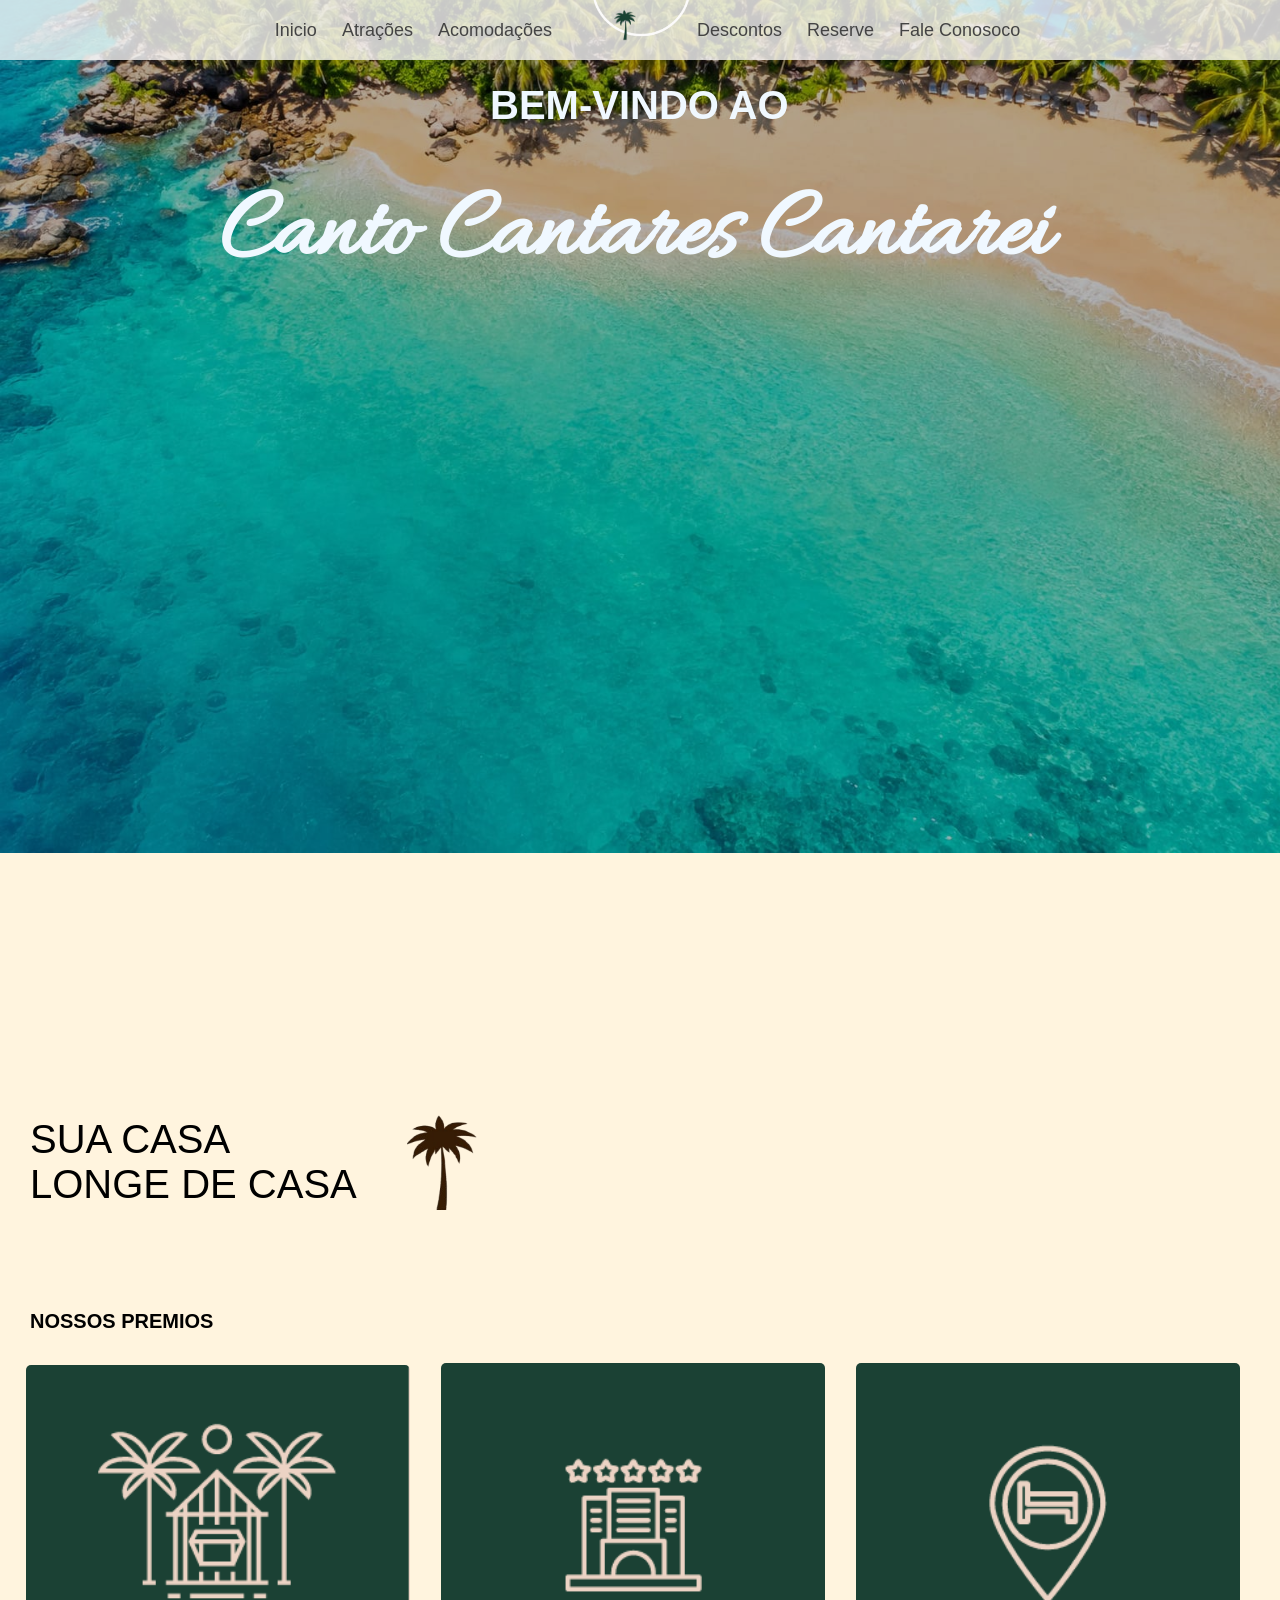
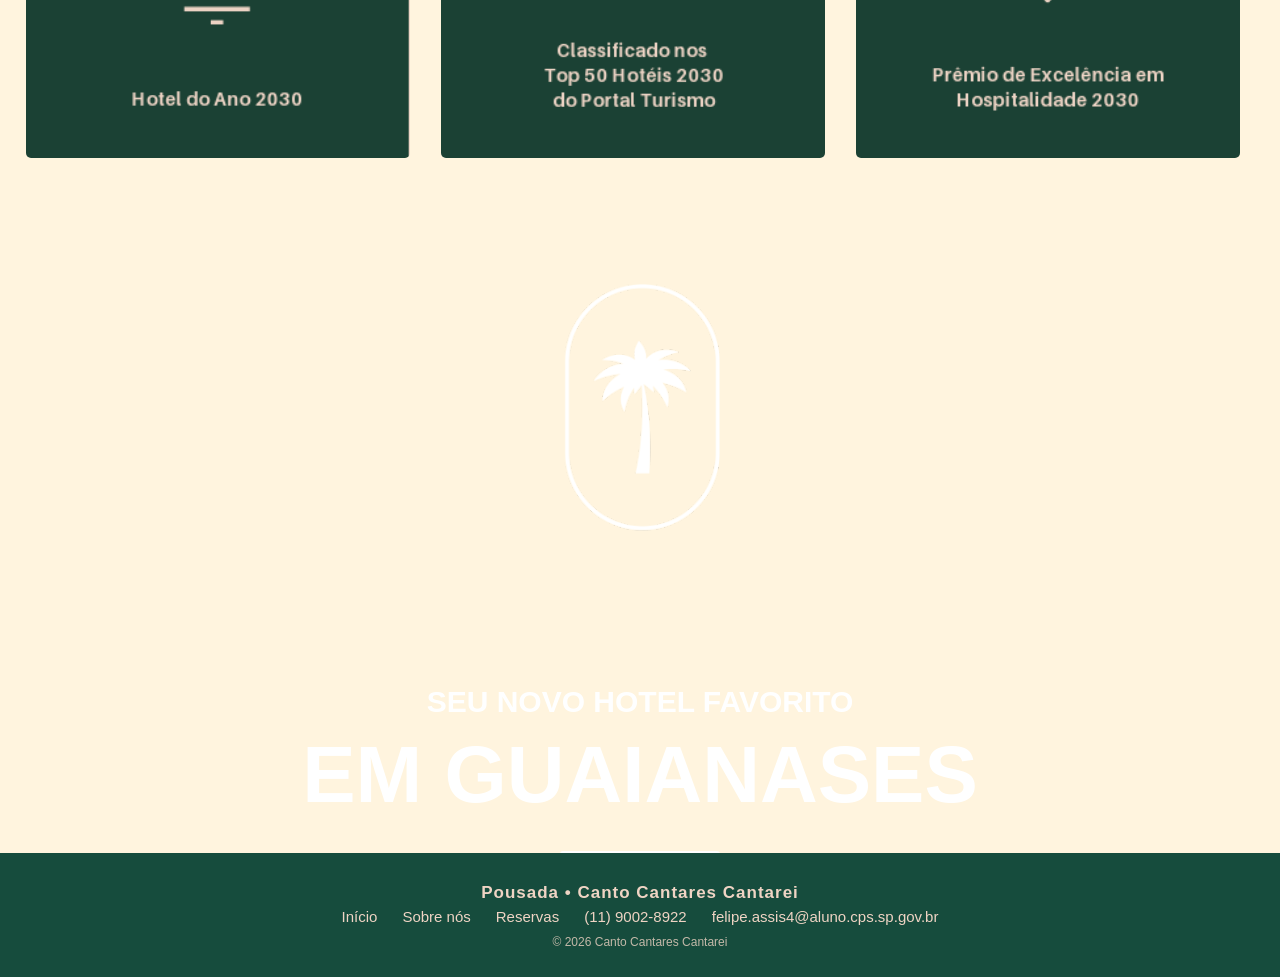
<file: pousada/index.html>
<!DOCTYPE html>
<html lang="pt-br">

<head>
    <meta charset="UTF-8">
    <meta name="viewport" content="width=device-width, initial-scale=1.0">
    <title>Pousada Canto Cantares Cantarei</title>
    <link rel="stylesheet" href="css/style.css">
    <link rel="icon" href="images/logo sem contorno.png">
    
</head>


<header id="inicio">

    <a href="index.html">
        <li>Inicio</li>
    </a>
    <a href="atr.html">
        <li>Atrações</li>
    </a>
    <a href="suite.html">
        <li>Acomodações</li>
    </a>

    <img src="images/logoVerde.png" alt="">

    <a href="">
        <li>Descontos</li>
    </a>
    <a href="reserva.html">
        <li>Reserve</li>
    </a>
    <a href="fale.html">
        <li>Fale Conosoco</li>
    </a>

</header>
    <body id="index"></body>

    <div class="Fundo1">
        <div class="Fundo2">
            <img src="images/PraiaInicio.jpeg" alt="">
        </div>

        <div class="SobreImg">
            <img src="images/logo em branco.png" alt="">
            <h1 class="Bem">BEM-VINDO AO</h1>
            <h1 class="Nome">Canto Cantares Cantarei</h1>
        </div>
    </div>

    <div class="logo">
        <div class="titulo">
            SUA CASA<br>
            LONGE DE CASA
        </div>

        <img src="images/logo sem contorno.png" alt="">
    </div>

    <h2>NOSSOS PREMIOS</h2>

    <div class="Premio">
        <img src="images/hotel do ano.png" alt="">
        <img src="images/top50.png" alt="">
        <img src="images/excelencia.png" alt="">
    </div>

    <div class="Final">
        <div class="Final2">
            <img src="images/praia 2.jpeg" alt="">
            <video src="video/video praia.mp4" autoplay muted loop></video>
        </div>

        <div class="SobreImg2">
            <img src="images/logo em branco.png" alt="">
            <h1 class="Bem2">SEU NOVO HOTEL FAVORITO</h1>
            <h1 class="Nome2">EM GUAIANASES</h1>
            <button>
                RESERVAR
            </button>
        </div>
    </div>

    

    <footer class="rodape">
        <h3>Pousada • Canto Cantares Cantarei</h3>

        <div class="Links">
            <a href="index.html">Início</a>
            <a href="">Sobre nós</a>
            <a href="">Reservas</a>
            <a href="">(11) 9002-8922</a>
            <a href="">felipe.assis4@aluno.cps.sp.gov.br</a>
        </div>

        <p>© 2026 Canto Cantares Cantarei</p>
    </footer>


</body>

</html>
</file>
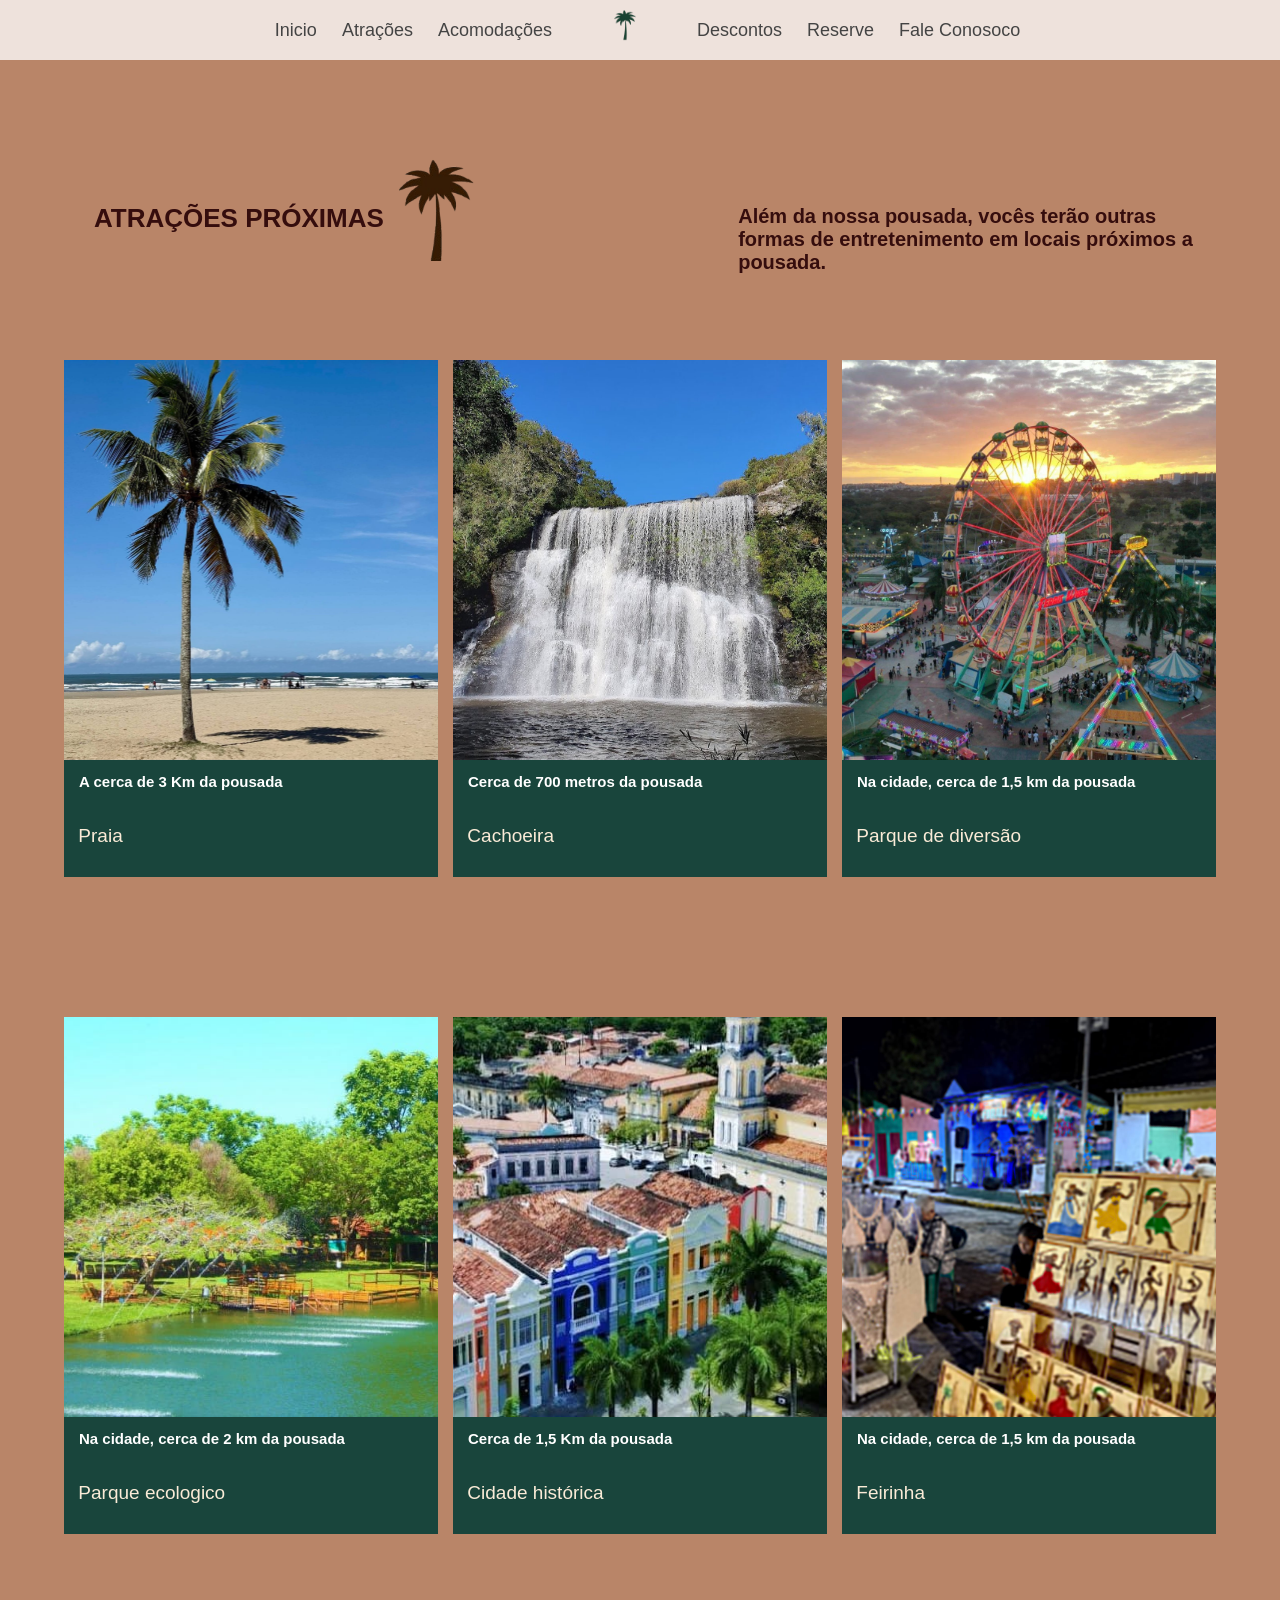
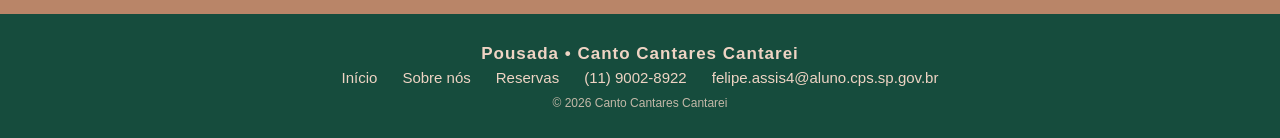
<file: pousada/atr.html>
<!DOCTYPE html>
<html lang="pt-br">

<head>
    <meta charset="UTF-8">
    <meta name="viewport" content="width=device-width, initial-scale=1.0">
    <title>Pousada Canto Cantares Cantarei</title>
    <link rel="stylesheet" href="css/style.css">
    <link rel="stylesheet" href="css/atr.css">
    <link rel="icon" href="images/logo sem contorno.png">
</head>

<header id="inicio">

    <a href="index.html">
        <li>Inicio</li>
    </a>
    <a href="atr.html">
        <li>Atrações</li>
    </a>
    <a href="suite.html">
        <li>Acomodações</li>
    </a>

    <img src="images/logoVerde.png" alt="">

    <a href="">
        <li>Descontos</li>
    </a>
    <a href="reserva.html">
        <li>Reserve</li>
    </a>
    <a href="fale.html">
        <li>Fale Conosoco</li>
    </a>

</header>

<body>

    

    <main id="suites">

        <div class="conts">
            
            <div class="tituloo">

            <h1>ATRAÇÕES PRÓXIMAS</h1>

            <div class="Palmeira">
                <img src="images/logo sem contorno.png" alt="">
            </div>

       </div>
       <div>
            <h2 class="alem"> 
                Além da nossa pousada, vocês terão outras formas de entretenimento em locais próximos a pousada.
            </h2>
       </div>
       </div>
   <section class="cards">

    <div class="cardss">
        <a href="#ImgPraia">
        <img src="images/pr.jpeg" alt="Sala de Estar">
        </a>
        <div class="informacoes">

            <p class="Descricaoo">
                A cerca de 3 Km da pousada
            </p>

            <h2 class="ch2">
                Praia
            </h2>

        </div>

    </div>

            <div class="cardss">

                <a href="#c">
                <img src="images/c.jpeg" alt="cozinha">
                </a>

                <div class="informacoes">

                    <p class="Descricaoo">
                        Cerca de 700 metros da pousada
                    </p>

                    <h2 class="ch2">
                       Cachoeira
                    </h2>

                </div>

            </div>
        
            <div class="cardss" id="king">

                <a href="#p">
                <img src="images/p.jpeg" alt="">
                </a>

                <div class="informacoes">

                    <p class="Descricaoo">
                        Na cidade, cerca de 1,5 km da pousada
                    </p>

                    <h2 class="ch2">
                        Parque de diversão
                    </h2>

                </div>

            </div>

            <div class="cardss">

                <a href="#pe">
                <img src="images/pe.jpeg" alt="">
                </a>

                <div class="informacoes">

                    <p class="Descricaoo">
                        Na cidade, cerca de 2 km da pousada
                    </p>

                    <h2 class="ch2">
                        Parque ecologico
                    </h2>

                </div>

            </div>

            <div class="cardss">

                <a href="#ch">
                <img src="images/ch.jpeg" alt="quarto">
                </a>

                <div class="informacoes">

                    <p class="Descricaoo">
                       Cerca de 1,5 Km da pousada
                    </p>

                    <h2 class="ch2">
                        Cidade histórica
                    </h2>

                </div>

            </div>

            <div class="cardss">

                <a href="#f">
                <img src="images/f.jpeg" alt="">
                </a>

                <div class="informacoes">

                    <p class="Descricaoo">
                        Na cidade, cerca de 1,5 km da pousada
                    </p>

                    <h2 class="ch2">
                        Feirinha
                    </h2>


                </div>

            </div>

        </section>

        <div id="ImgPraia" class="fp">
            <a href="#" class="fpfundo">
                <img src="images/pr.jpeg" alt="Sala de Estar">
            </a>
        </div>

        <div id="c" class="fp">
            <a href="#" class="fpfundo">
                <img src="images/c.jpeg" alt="cozinha">
            </a>
        </div>

        <div id="p" class="fp">
            <a href="#" class="fpfundo">
                <img src="images/p.jpeg" alt="">
            </a>
        </div>

        <div id="pe" class="fp">
            <a href="#" class="fpfundo">
                <img src="images/pe.jpeg" alt="">
            </a>
        </div>

        <div id="ch" class="fp">
            <a href="#" class="fpfundo">
                <img src="images/ch.jpeg" alt="quarto">
            </a>
        </div>

        <div id="f" class="fp">
            <a href="#" class="fpfundo">
                <img src="images/f.jpeg" alt="">
            </a>
        </div>

    </main>

        </body>
        <footer class="rodape">
            <h3>Pousada • Canto Cantares Cantarei</h3>

            <div class="Links">
                <a href="index.html">Início</a>
                <a href="">Sobre nós</a>
                <a href="">Reservas</a>
                <a href="">(11) 9002-8922</a>
                <a href="">felipe.assis4@aluno.cps.sp.gov.br</a>
            </div>

            <p>© 2026 Canto Cantares Cantarei</p>
        </footer>

</html>
</file>
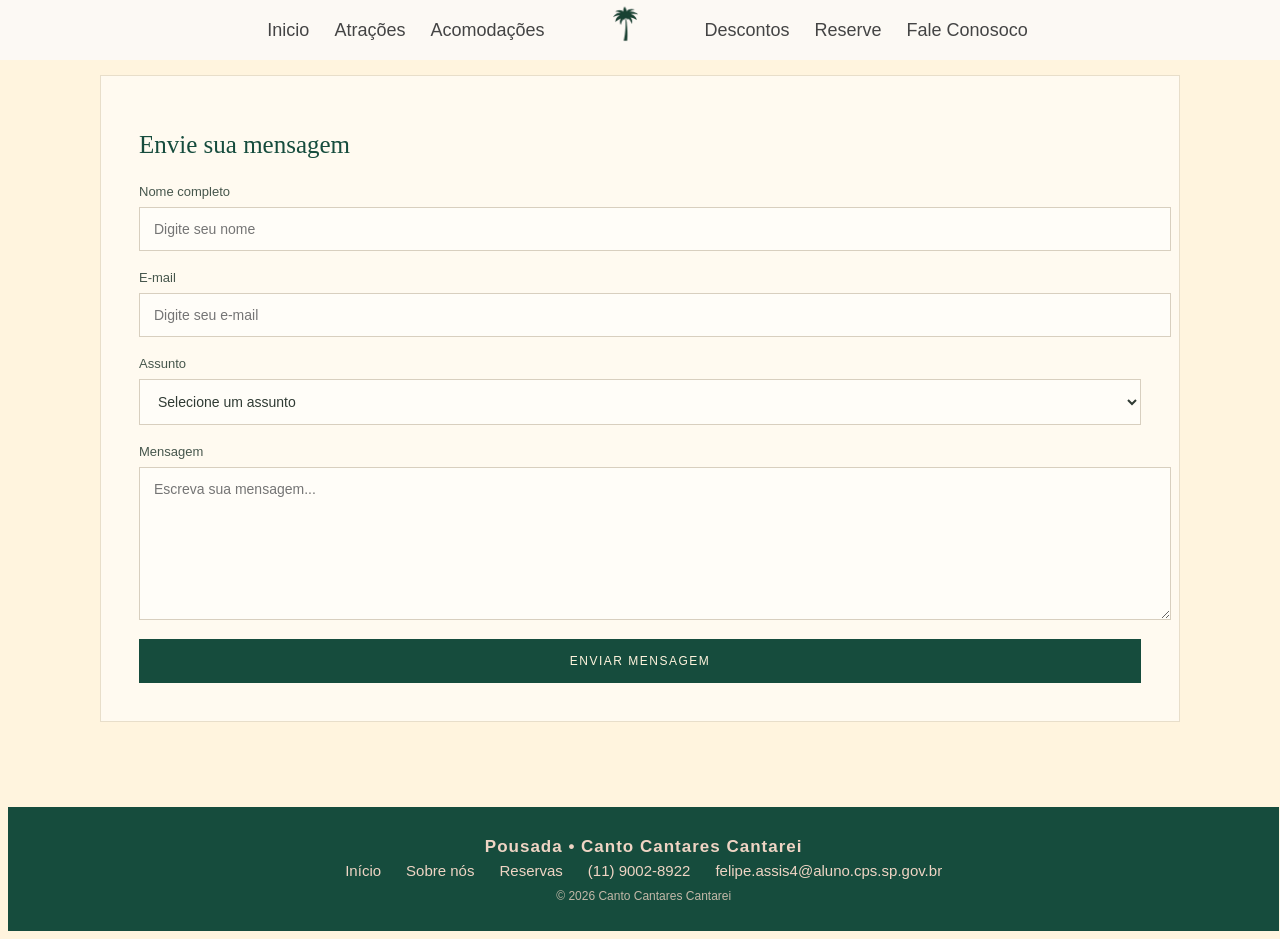
<file: pousada/fale.html>
<!DOCTYPE html>
<html lang="pt-br">

<head>
    <meta charset="UTF-8">
    <meta name="viewport" content="width=device-width, initial-scale=1.0">

    <title>Fale Conosco - Canto Cantares Cantarei</title>
    <link rel="stylesheet" href="css/fale.css">

</head>

<body>

    <header id="inicio">

        <a href="index.html">
            <li>Inicio</li>
        </a>
        <a href="atr.html">
            <li>Atrações</li>
        </a>
        <a href="suite.html">
            <li>Acomodações</li>
        </a>

        <img src="images/logoVerde.png" alt="">

        <a href="">
            <li>Descontos</li>
        </a>
        <a href="reserva.html">
            <li>Reserve</li>
        </a>
        <a href="fale.html">
            <li>Fale Conosoco</li>
        </a>

    </header>


    <main>


            <div class="formulario">

                <h2>Envie sua mensagem</h2>

                <form>

                    <label for="nome">Nome completo</label>
                    <input type="text" id="nome" name="nome"
                        placeholder="Digite seu nome" required>

                    <label for="email">E-mail</label>
                    <input type="email" id="email" name="email"
                        placeholder="Digite seu e-mail" required>

                    <label for="assunto">Assunto</label>

                    <select id="assunto" name="assunto" required>

                        <option value="">Selecione um assunto</option>
                        <option value="reservas">Reservas</option>
                        <option value="acomodacoes">Acomodações</option>
                        <option value="duvidas">Dúvidas</option>
                        <option value="outros">Outros</option>

                    </select>

                    <label for="mensagem">Mensagem</label>

                    <textarea id="mensagem" name="mensagem"
                        placeholder="Escreva sua mensagem..."
                        required></textarea>

                    <button type="submit">ENVIAR MENSAGEM</button>

                </form>

            </div>

        </section>

    </main>


   
    <footer class="rodape">
        <h3>Pousada • Canto Cantares Cantarei</h3>

        <div class="Links">
            <a href="index.html">Início</a>
            <a href="">Sobre nós</a>
            <a href="">Reservas</a>
            <a href="">(11) 9002-8922</a>
            <a href="">felipe.assis4@aluno.cps.sp.gov.br</a>
        </div>

        <p>© 2026 Canto Cantares Cantarei</p>
    </footer>

</body>

</html>
</file>
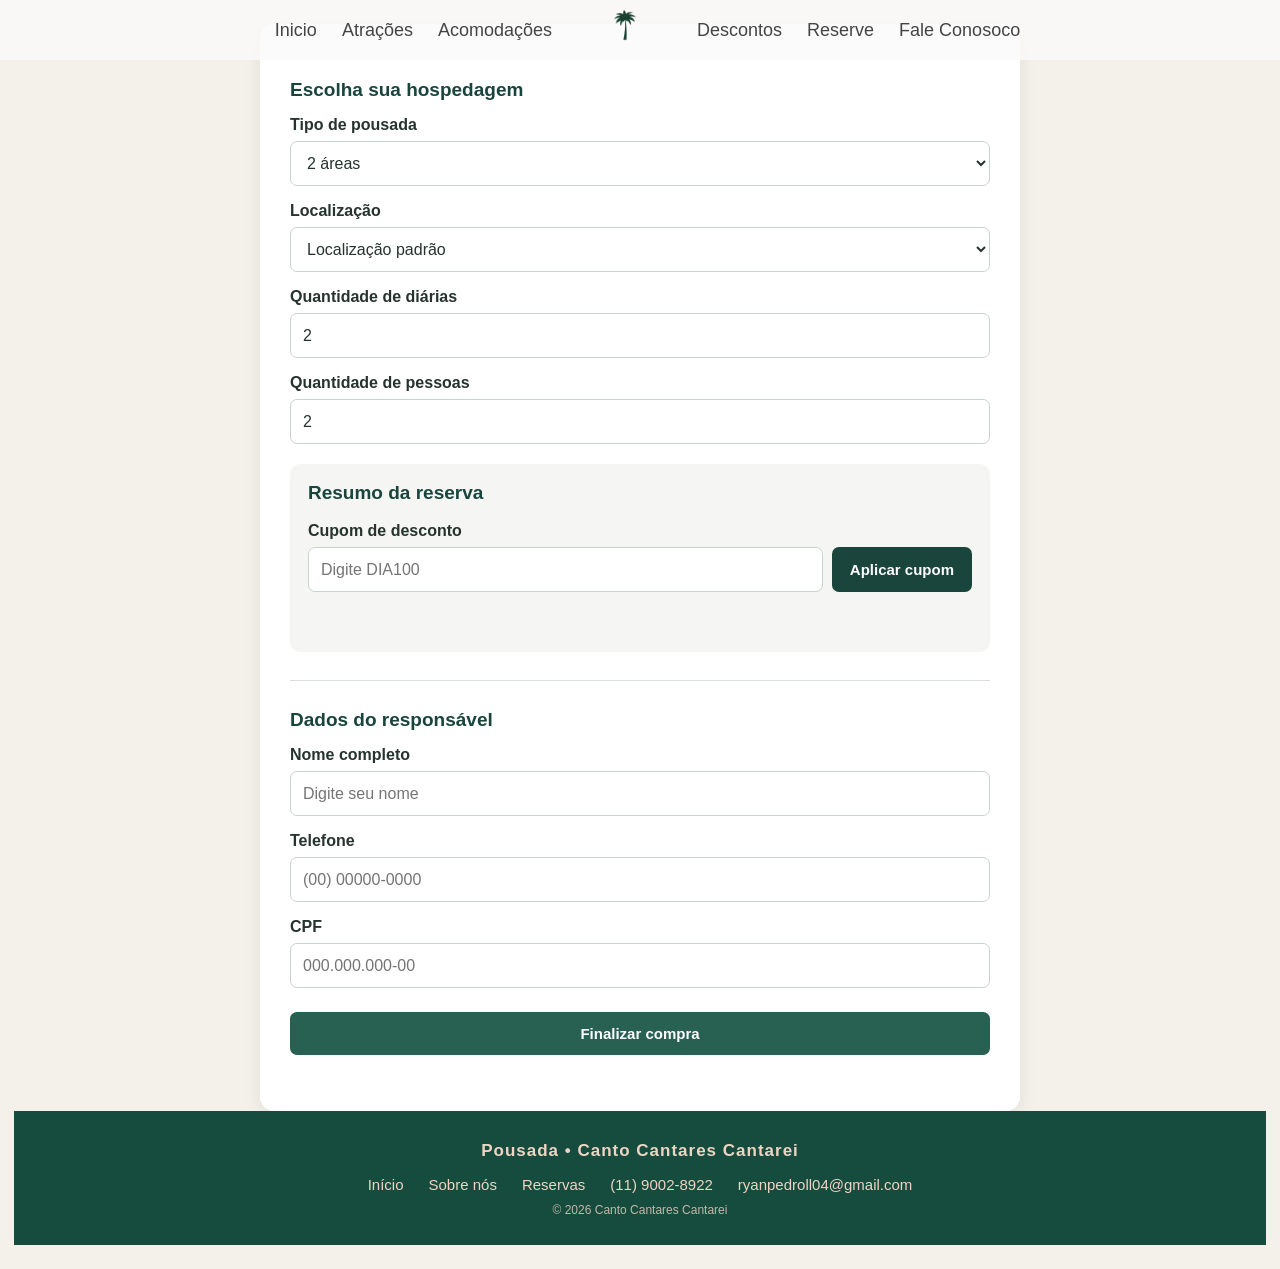
<file: pousada/reserva.html>
<!DOCTYPE html>
<html lang="pt-BR">

<head>
  <meta charset="UTF-8">
  <meta name="viewport" content="width=device-width, initial-scale=1.0">
  <title>Reserva | Pousada Canto Cantares Cantarei</title>
  <link rel="stylesheet" href="css/reserva.css">
</head>

<body>

  <header id="inicio">

    <a href="index.html">
        <li>Inicio</li>
    </a>
    <a href="atr.html">
        <li>Atrações</li>
    </a>
    <a href="suite.html">
        <li>Acomodações</li>
    </a>

    <img src="images/logoVerde.png" alt="">

    <a href="">
        <li>Descontos</li>
    </a>
    <a href="reserva.html">
        <li>Reserve</li>
    </a>
    <a href="fale.html">
        <li>Fale Conosoco</li>
    </a>

</header>
  <main class="container">

    <form id="formReserva">
      <h2>Escolha sua hospedagem</h2>

      <div class="campo">
        <label for="areas">Tipo de pousada</label>
        <select id="areas">
          <option value="2">2 áreas</option>
          <option value="3">3 áreas</option>
          <option value="4">4 áreas</option>
        </select>
      </div>

      <div class="campo">
        <label for="praia">Localização</label>
        <select id="praia">
          <option value="nao">Localização padrão</option>
          <option value="sim">Próxima à praia (+20%)</option>
        </select>
      </div>

      <div class="campo">
        <label for="dias">Quantidade de diárias</label>
        <input type="number" id="dias" min="1" max="30" value="2" required>
      </div>

      <div class="campo">
        <label for="pessoas">Quantidade de pessoas</label>
        <input type="number" id="pessoas" min="1" max="9" value="2" required>
      </div>

      <section class="resumo">
        <h2 style="margin-top:0">Resumo da reserva</h2>
        <div class="linha resultado"><span>Valor da hospedagem:</span><span id="subtotal">R$ 0,00</span></div>
        <div class="linha resultado"><span>Desconto por estadia:</span><span id="descontoEstadia">R$ 0,00</span></div>
        <div class="linha resultado"><span>Desconto do cupom:</span><span id="descontoCupom">R$ 0,00</span></div>

        <div class="campo" style="margin-top:18px">
          <label for="cupom">Cupom de desconto</label>
          <div class="cupom">
            <input type="text" id="cupom" placeholder="Digite DIA100">
            <button type="button" id="aplicarCupom">Aplicar cupom</button>
          </div>
          <div class="mensagem" id="mensagemCupom" aria-live="polite"></div>
        </div>

        <div class="linha total resultado"><span>Total:</span><span id="total">R$ 0,00</span></div>
        <div class="detalhes resultado" id="descricaoReserva"></div>
      </section>

      <hr>
      <h2>Dados do responsável</h2>

      <div class="campo">
        <label for="nome">Nome completo</label>
        <input type="text" id="nome" placeholder="Digite seu nome" required>
      </div>
      <div class="campo">
        <label for="telefone">Telefone</label>
        <input type="tel" id="telefone" placeholder="(00) 00000-0000" required>
      </div>
      <div class="campo">
        <label for="cpf">CPF</label>
        <input type="text" id="cpf" placeholder="000.000.000-00" required>
      </div>

      <button type="button" id="finalizarCompra" class="finalizar">Finalizar compra</button>

      <div class="mensagem" id="mensagemFinal" aria-live="polite"></div>

      <section id="folhaPagamento" class="folha-pagamento" style="display:none" aria-live="polite">
        <hr>
        <h2>Resumo da compra</h2>
        <p class="subtitulo-folha">Confira os dados da sua reserva antes de continuar.</p>
        <div id="dadosFolha"></div>
        <button type="button" id="botaoPagamento" class="finalizar">Concluir compra</button>
        <div class="mensagem" id="mensagemPagamento"></div>
      </section>
    </form>
  </main>

  <script src="js/reserva.js"></script>

  <footer class="rodape">
    <h3>Pousada • Canto Cantares Cantarei</h3>

    <div class="Links">
      <a href="index.html">Início</a>
      <a href="">Sobre nós</a>
      <a href="reserva.html">Reservas</a>
      <a href="">(11) 9002-8922</a>
      <a href="">ryanpedroll04@gmail.com</a>
    </div>

    <p>© 2026 Canto Cantares Cantarei</p>
  </footer>

</body>

</html>
</file>
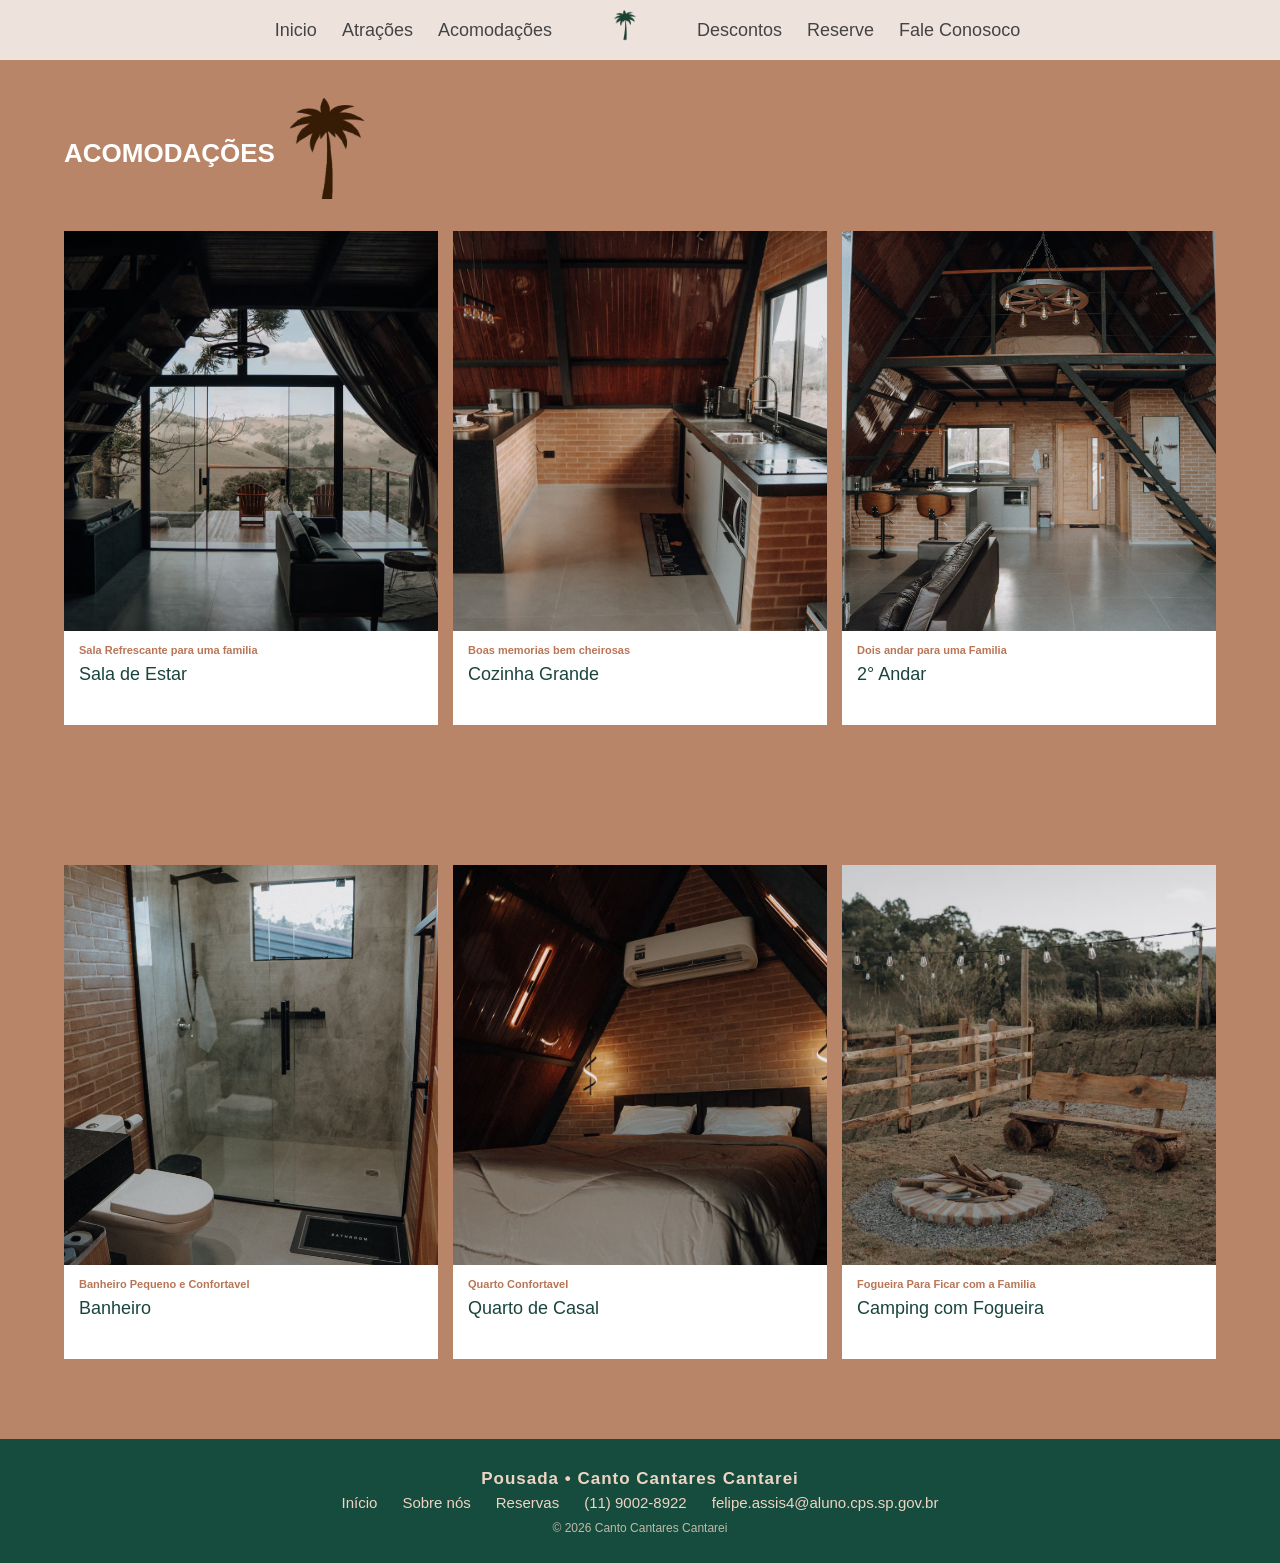
<file: pousada/suite.html>
<!DOCTYPE html>
<html lang="pt-BR">

<head>
    <meta charset="UTF-8">
    <meta name="viewport" content="width=device-width, initial-scale=1.0">
    <title>Pousada Canto Cantares Cantarei</title>
    <link rel="stylesheet" href="css/suite.css">
    <link rel="icon" href="images/logo sem contorno.png">
</head>

<body id="Acomodacoes">

    <header id="inicio">

        <a href="index.html">
            <li>Inicio</li>
        </a>
        <a href="atr.html">
            <li>Atrações</li>
        </a>
        <a href="suite.html">
            <li>Acomodações</li>
        </a>

        <img src="images/logoVerde.png" alt="">

        <a href="">
            <li>Descontos</li>
        </a>
        <a href="reserva.html">
            <li>Reserve</li>
        </a>
        <a href="fale.html">
            <li>Fale Conosoco</li>
        </a>

    </header>

    <main id="suites">

        <div class="titulo">

            <h1>ACOMODAÇÕES</h1>

            <div class="Palmeira">
                <img src="images/logo sem contorno.png" alt="">
            </div>

        </div>


        <section class="cards">

            <div class="card">

                <a href="#lightbox-sala">
                <img src="images/casa escura.avif" alt="Sala de Estar">
                </a>

                <div class="informacoes">

                    <p class="Descricao">
                        Sala Refrescante para uma familia
                    </p>

                    <h2>
                        Sala de Estar
                    </h2>

                </div>

            </div>

            <div class="card">

                <a href="#lightbox-cozinha">
                <img src="images/cozinha.avif" alt="cozinha">
                </a>

                <div class="informacoes">

                    <p class="Descricao">
                        Boas memorias bem cheirosas
                    </p>

                    <h2>
                        Cozinha Grande
                    </h2>

                </div>

            </div>
        
            <div class="card" id="king">

                <a href="#lightbox-andar">
                <img src="images/2 andar.avif" alt="">
                </a>

                <div class="informacoes">

                    <p class="Descricao">
                        Dois andar para uma Familia
                    </p>

                    <h2>
                        2° Andar
                    </h2>

                </div>

            </div>

            <div class="card">

                <a href="#lightbox-banheiro">
                <img src="images/banheiro.avif" alt="">
                </a>

                <div class="informacoes">

                    <p class="Descricao">
                        Banheiro Pequeno e Confortavel
                    </p>

                    <h2>
                        Banheiro
                    </h2>

                </div>

            </div>

            <div class="card">

                <a href="#lightbox-quarto">
                <img src="images/quarto.avif" alt="quarto">
                </a>

                <div class="informacoes">

                    <p class="Descricao">
                        Quarto Confortavel
                    </p>

                    <h2>
                        Quarto de Casal
                    </h2>

                </div>

            </div>

            <div class="card">

                <a href="#lightbox-camping">
                <img src="images/Camping.avif" alt="">
                </a>

                <div class="informacoes">

                    <p class="Descricao">
                        Fogueira Para Ficar com a Familia
                    </p>

                    <h2>
                        Camping com Fogueira
                    </h2>


                </div>

            </div>

        </section>

        <div id="lightbox-sala" class="lightbox">
            <a href="#" class="lightbox-fundo">
                <img src="images/casa escura.avif" alt="Sala de Estar">
            </a>
        </div>

        <div id="lightbox-cozinha" class="lightbox">
            <a href="#" class="lightbox-fundo">
                <img src="images/cozinha.avif" alt="cozinha">
            </a>
        </div>

        <div id="lightbox-andar" class="lightbox">
            <a href="#" class="lightbox-fundo">
                <img src="images/2 andar.avif" alt="">
            </a>
        </div>

        <div id="lightbox-banheiro" class="lightbox">
            <a href="#" class="lightbox-fundo">
                <img src="images/banheiro.avif" alt="">
            </a>
        </div>

        <div id="lightbox-quarto" class="lightbox">
            <a href="#" class="lightbox-fundo">
                <img src="images/quarto.avif" alt="quarto">
            </a>
        </div>

        <div id="lightbox-camping" class="lightbox">
            <a href="#" class="lightbox-fundo">
                <img src="images/Camping.avif" alt="">
            </a>
        </div>

    </main>

    <footer class="rodape">
        <h3>Pousada • Canto Cantares Cantarei</h3>

        <div class="Links">
            <a href="index.html">Início</a>
            <a href="">Sobre nós</a>
            <a href="">Reservas</a>
            <a href="">(11) 9002-8922</a>
            <a href="">felipe.assis4@aluno.cps.sp.gov.br</a>
        </div>

        <p>© 2026 Canto Cantares Cantarei</p>
    </footer>


</body>

</html>
</file>
<file: pousada/css/style.css>
@font-face {
    font-family: "FonteCurva";
    src: url("../font/Allura/Allura-Regular.ttf");
}

* {
    margin: 0;
    padding: 0;
    box-sizing: border-box;
}

body {
    background-color: #fff4de;
    font-size: 20px;
    font-family: sans-serif;
}

#inicio {
    justify-content: center;
    width: 100%;
    height: 60px;
    background-color: #fcfafacb;
    display: flex;
    align-items: center;
    position: fixed;
    top: 0;
    right: 0;
    z-index: 9999;
    list-style-type: none;
}

#inicio img {
    width: 120px;
    justify-content: center;
    padding-left: 15px;
}

#inicio a {
    margin-right: 5px;
    text-decoration: none;
    padding-left: 20px;
    color: rgb(68, 68, 68);
    font-size: 18px;
}

#inicio a:hover {
    transform: scale(1.10);
    transition: 0.5s;
    color: rgb(0, 0, 0);
}

.Fundo1 {
    width: 100%;
}

.Fundo2 img {
    width: 100%;
    position: relative;
    filter: brightness(70%);
}

.SobreImg img {
    filter: brightness(120%);
    width: 300px;
    position: relative;
    top: -115vh;
    left: 50%;
    transform: translateX(-50%)
}

.Bem {
    width: 300px;
    position: relative;
    top: -120vh;
    left: 50%;
    transform: translateX(-50%);
    color: aliceblue;

}

.Nome {
    font-family: "FonteCurva", sans-serif;
    font-size: 100px;
    width: 840px;
    position: relative;
    top: -115vh;
    left: 50%;
    transform: translateX(-50%);
    color: aliceblue;
}

.logo {
    margin-top: -220px;
    width: 600px;
    display: flex;
    align-items: center;
}

.titulo {
    font-size: 40px;
    margin-left: 30px;
}

.logo img {
    margin-left: 50px;
    width: 70px;
}

h2 {
    margin-top: 100px;
    margin-left: 30px;
    font-size: 20px;
}

.Premio {
    margin-top: 30px;
    width: 100%;
}

.Premio img {
    width: 30%;
    margin-left: 2%;
    border-radius: 5px;
}

.Premio img:hover {
    transform: scale(1.02);
    transition: 0.5s;
}

.Final {
    position: relative;
    width: 100%;
    margin-top: 50px;
    overflow: hidden;
}

.Final2 img {
    display: none;
}

.Final2 video {
    width: 100%;
    display: block;
    filter: brightness(70%);
    position: relative;
    width: 100%;
    height: 100%;
}

.SobreImg2 {
    position: absolute;
    top: 0;
    left: 0;
    width: 100%;
    height: 100%;
    display: flex;
    flex-direction: column;
    align-items: center;
    justify-content: center;
    color: white;
}

.SobreImg2 img {
    width: 467px;
    filter: brightness(170%);
    margin-bottom: 20px;
}

.Bem2 {
    width: auto;
    margin: 0;
    font-size: 30px;
}

.Nome2 {
    width: auto;
    margin: 10px 0 30px;
    font-size: 80px;
}

button {
    width: 160px;
    height: 50px;
    background-color: white;
    border: none;
    border-radius: 3px;
    color: #000000;
    font-size: 14px;
    cursor: pointer;
}

button:hover {
    background-color: #642727;
    color: white;
}

.rodape {
    width: 100%;
    background-color: #164c3d;
    color: #efd4c4;
    text-align: center;
    padding: 25px 10px 18px;
}

.rodape h3 {
    margin: 0 0 15px;
    font-size: 17px;
    letter-spacing: 1px;
}

.rodape h3 {
    margin: 5px;
}

.Links {
    display: flex;
    justify-content: center;
    gap: 25px;
}

.Links a {
    color: #efd4c4;
    text-decoration: none;
    font-size: 15px;
    transition: 0.3s;
}

.Links a:hover {
    color: white;
}

.rodape p {
    margin: 10px;
    font-size: 12px;
    opacity: 0.8;
}

@media (max-width: 768px) {

    body {
        font-size: 16px;
        overflow-x: hidden;
    }

    #inicio {
        height: auto;
        min-height: 60px;
        padding: 10px 5px;
        flex-wrap: wrap;
        justify-content: center;
        position: fixed;
    }

    #inicio a {
        padding-left: 8px;
        margin-right: 8px;
        font-size: 13px;
    }

    #inicio img {
        display: none;
    }

    .Fundo1 {
        width: 100%;
        height: auto;
    }

    .Fundo2 {
        width: 100%;
        height: auto;
    }

    .Fundo2 img {
        width: 100%;
        height: 550px;
        object-fit: cover;
        display: block;
    }

    .SobreImg img {
        width: 65px;
        position: absolute;
        top: 130px;
        left: 50%;
        transform: translateX(-50%);
    }

    .Bem {
        width: 90%;
        position: absolute;
        top: 220px;
        left: 50%;
        transform: translateX(-50%);
        text-align: center;
        font-size: 20px;
        color: aliceblue;
    }

    .Nome {
        width: 100%;
        position: absolute;
        top: 260px;
        left: 50%;
        transform: translateX(-50%);
        text-align: center;
        font-size: 55px;
        line-height: 1.1;
        color: aliceblue;
    }

    .logo {
        margin-top: 30px;
        width: 100%;
        display: flex;
        align-items: center;
        justify-content: center;
        flex-direction: column;
    }

    .logo img {
        width: 60px;
        margin-left: 0;
        margin-bottom: 10px;
    }

    .titulo {
        font-size: 28px;
        margin-left: 0;
        text-align: center;
    }

    h2 {
        margin-top: 50px;
        margin-left: 15px;
        margin-right: 15px;
        font-size: 20px;
    }

    .Premio {
        margin-top: 20px;
        width: 100%;
        display: flex;
        flex-direction: column;
        align-items: center;
        gap: 15px;
    }

    .Premio img {
        width: 90%;
        margin-left: 0;
        height: auto;
    }

    .Avaliacao {
        margin-top: 20px;
        width: 100%;
        display: flex;
        flex-direction: column;
        align-items: center;
        gap: 15px;
    }

    .Avaliacao img {
        width: 90%;
        height: auto;
        margin-left: 0;
    }

    .Final {
        width: 100%;
        margin-top: 30px;
    }

    .Final2  img {
        display: block;
        width: 100%;
    }

    .Final2 video {
        display: none;
    }

    .SobreImg2 {
        padding: 20px;
        text-align: center;
    }

    .SobreImg2 img {
        width: 165px;
        margin-bottom: 15px;
    }

    .Bem2 {
        font-size: 22px;
    }

    .Nome2 {
        font-size: 50px;
        line-height: 1.1;
        margin: 10px 0 25px;
    }

    button {
        width: 150px;
        height: 48px;
        font-size: 14px;
    }

    .rodape {
        padding: 20px 10px 15px;
    }

    .rodape h3 {
        font-size: 15px;
        margin-bottom: 12px;
    }

    .Links {
        flex-direction: column;
        gap: 10px;
    }

    .Links a {
        font-size: 14px;
    }

    .rodape p {
        font-size: 11px;
        margin-top: 15px;
    }
}
</file>
<file: pousada/css/atr.css>
.log {
    padding-top: 300px;
    margin-top: -220px;
    width: 600px;
    display: flex;
    align-items: center;
}

.tituloo {
    font-size: 40px;
    margin-left: 30px;
}

.log img {
    margin-left: 50px;
    width: 70px;
}

#indexx {
    background-color: antiquewhite;
}

.tituloo {
    width: 100%;
    margin-bottom: 28px;
    display: flex;
    align-items: center;
    gap: 15px;
}


.tituloo h1 {
    color: rgb(53, 13, 13);
    font-size: 26px;
}

.cards {
    width: 100%;
    margin: auto;
    display: grid;
    grid-template-columns: repeat(3, 1fr);
    gap: 140px 15px;
}

.cardss {
    background-color: #19453c;
    transition: 0.3s;
}

.cardss:hover {
    transform: translateY(-5px);
}

.cardss img {
    width: 100%;
    height: 400px;
    display: block;
    object-fit: cover;
}


.Descricaoo {
    color: white;
    font-size: 15px;
    font-weight: bold;
    margin-bottom: -65px;
}

.ch2 {
    color: antiquewhite;
    font-size: 19px;
    font-weight: normal;
    margin-bottom: 15px;
    margin-left: -0.67px;
}


* {
    margin: 0;
    padding: 0;
    box-sizing: border-box;
}

body {
    font-family: Arial, sans-serif;
    background-color: #b98568;
    color: #19453c;
}

#inicio {
    justify-content: center;
    width: 100%;
    height: 60px;
    background-color: #fcfafacb;
    display: flex;
    align-items: center;
    position: fixed;
    top: 0;
    right: 0;
    z-index: 9999;
    list-style-type: none;
}

#inicio img {
    width: 120px;
    justify-content: center;
    padding-left: 15px;
}

#inicio a {
    margin-right: 5px;
    text-decoration: none;
    padding-left: 20px;
    color: rgb(68, 68, 68);
    font-size: 18px;
}

#inicio a:hover {
    transform: scale(1.10);
    transition: 0.5s;
    color: rgb(0, 0, 0);
}

main {
    min-height: 100vh;
    padding: 105px 5% 80px;
}

.Palmeira img {
    width: 75px;
    margin-top: -10px;
}

.informacoes {
    padding: 13px 15px 15px;
    min-height: 94px;
}

.card h2 {
    color: #19453c;
    font-size: 18px;
    font-weight: normal;
    margin-bottom: 11px;
}

.rodape {
    width: 100%;
    background-color: #164c3d;
    color: #efd4c4;
    text-align: center;
    padding: 25px 10px 18px;
}

.rodape h3 {
    margin: 0 0 15px;
    font-size: 17px;
    letter-spacing: 1px;
}

.rodape h3 {
    margin: 5px;
}

.Links {
    display: flex;
    justify-content: center;
    gap: 25px;
}

.Links a {
    color: #efd4c4;
    text-decoration: none;
    font-size: 15px;
    transition: 0.3s;
}

.Links a:hover {
    color: white;
}

.rodape p {
    margin: 10px;
    font-size: 12px;
    opacity: 0.8;
}

.conts {
    display: flex;
    align-items: center;
    justify-content: flex-start;
    gap: 30px;
    width: 100%;
}

.alem {
    margin-bottom: 17%;
    color: rgb(53, 13, 13);
}

@media (max-width: 768px) {


    #inicio {
        height: auto;
        min-height: 60px;
        padding: 10px;
        flex-wrap: wrap;
        justify-content: center;
    }

    #inicio img {
        display: none;
    }

    #inicio a {
        margin-right: 0;
        padding-left: 8px;
        padding-right: 8px;
        font-size: 13px;
    }

    main {
        min-height: 100vh;
        padding: 90px 18px 50px;
    }

    .tituloo {
        margin-bottom: 25px;
        gap: 10px;
    }

    .tituloo h1 {
        font-size: 23px;
    }

    .Palmeira img {
        width: 55px;
        margin-top: -5px;
    }

    .cards {
        width: 100%;
        display: grid;
        grid-template-columns: 1fr;
        gap: 30px;
    }

    .cardss {
        width: 100%;
    }

    .cardss img {
        width: 100%;
        height: 230px;
        object-fit: cover;
    }

    .informacoes {
        padding: 14px 16px 17px;
        min-height: 95px;
    }


    .Descricaoo {
        font-size: 11px;
        margin-bottom: 8px;
    }


    .card h2 {
        font-size: 18px;
        margin-bottom: 10px;
    }

    .rodape {
        padding: 25px 15px 18px;
    }


    .rodape h3 {
        font-size: 16px;
    }


    .Links {
        flex-direction: column;
        align-items: center;
        gap: 12px;
    }


    .Links a {
        font-size: 14px;
    }


    .rodape p {
        font-size: 11px;
    }

    .conts {

        align-items: center;
        justify-content: flex-start;
        gap: 30px;
        width: 100%;
    }

    .alem {
        margin-bottom: 17%;
        color: rgb(53, 13, 13);
    }


    .fp {
        display: none;
        position: fixed;
        top: 0;
        left: 0;
        width: 100%;
        height: 100%;
        background: rgba(0, 0, 0, 0.85);
        z-index: 10000;
        justify-content: center;
        align-items: center;
    }

    .fp:target {
        display: flex;
    }

    .fpfundo {
        display: flex;
        justify-content: center;
        align-items: center;
        width: 100%;
        height: 100%;
    }

    .fp img {
        max-width: 90%;
        max-height: 90%;
        border-radius: 8px;
        object-fit: contain;
    }


}



.fp {
    display: none;
    position: fixed;
    top: 0;
    left: 0;
    width: 100%;
    height: 100%;
    background: rgba(0, 0, 0, 0.85);
    z-index: 10000;
    justify-content: center;
    align-items: center;
}

.fp:target {
    display: flex;
}

.fpfundo {
    display: flex;
    justify-content: center;
    align-items: center;
    width: 100%;
    height: 100%;
}

.fp img {
    max-width: 90%;
    max-height: 90%;
    border-radius: 8px;
    object-fit: contain;
}
</file>
<file: pousada/css/fale.css>
body {
    background: #fff4de;
    color: #263b32;
    font-family: Arial, Helvetica, sans-serif;
}


#inicio {
    justify-content: center;
    width: 100%;
    height: 60px;
    background-color: #fcfafacb;
    display: flex;
    align-items: center;
    position: fixed;
    top: 0;
    right: 0;
    z-index: 9999;
    list-style-type: none;
}

#inicio img {
    width: 120px;
    justify-content: center;
    padding-left: 15px;
}

#inicio a {
    margin-right: 5px;
    text-decoration: none;
    padding-left: 20px;
    color: rgb(68, 68, 68);
    font-size: 18px;
}

#inicio a:hover {
    transform: scale(1.10);
    transition: 0.5s;
    color: rgb(0, 0, 0);
}

.logo {
    color: #164c3d;
    text-align: center;
    font-family: Arial, Helvetica, sans-serif;
    font-size: 21px;
    line-height: 1.1;
    min-width: 190px;
}

.logo span {
    display: block;
    margin-top: 5px;
    font-family: Arial, sans-serif;
    font-size: 9px;
    letter-spacing: 3px;
}

main {
    width: min(1080px, 88%);
    margin: 75px auto 85px;
}

.titulo-pagina {
    text-align: center;
    margin-bottom: 42px;
}

.titulo-pagina small {
    color: #8b7657;
    text-transform: uppercase;
    letter-spacing: 3px;
    font-size: 11px;
}

.titulo-pagina h1 {
    margin-top: 10px;
    color: #164c3d;
    font-family: Georgia, serif;
    font-size: 48px;
    font-weight: normal;
}

.titulo-pagina p {
    margin-top: 12px;
    color: #6e6a5e;
    font-size: 15px;
    line-height: 1.7;
}

.contato {
    display: grid;
    grid-template-columns: 0.85fr 1.15fr;
    gap: 65px;
    align-items: start;
}

.texto-contato {
    padding-top: 12px;
}

.texto-contato h2 {
    color: #164c3d;
    font-family: Georgia, serif;
    font-size: 27px;
    font-weight: normal;
    margin-bottom: 16px;
}

.texto-contato>p {
    color: #68665d;
    font-size: 15px;
    line-height: 1.8;
}

.detalhes {
    margin-top: 38px;
    border-top: 1px solid #d9cfbb;
    padding-top: 22px;
}

.detalhes p {
    color: #4d594f;
    font-size: 14px;
    line-height: 1.8;
    margin-bottom: 10px;
}

.detalhes strong {
    color: #164c3d;
    font-weight: 600;
}

.formulario {
    background: #fffaf0;
    padding: 34px 38px 38px;
    border: 1px solid #e8deca;
}

.formulario h2 {
    color: #164c3d;
    font-family: Georgia, serif;
    font-size: 25px;
    font-weight: normal;
    margin-bottom: 25px;
}

form {
    display: flex;
    flex-direction: column;
}

label {
    color: #46564c;
    font-size: 13px;
    margin-bottom: 8px;
}

input,
select,
textarea {
    width: 100%;
    border: 1px solid #d8cfbf;
    background: #fffdf8;
    padding: 13px 14px;
    margin-bottom: 19px;
    color: #303b34;
    font: 14px Arial, sans-serif;
}

input:focus,
select:focus,
textarea:focus {
    outline: 1px solid #164c3d;
    border-color: #164c3d;
}

textarea {
    min-height: 125px;
    resize: vertical;
}

button {
    border: none;
    background: #164c3d;
    color: #fff4de;
    padding: 15px 20px;
    font-size: 12px;
    letter-spacing: 1.5px;
    cursor: pointer;
    transition: background 0.2s;
}

button:hover {
    background: #245f4e;
}

.rodape {
    width: 99%;
    background-color: #164c3d;
    color: #efd4c4;
    text-align: center;
    padding: 25px 10px 18px;
}

.rodape h3 {
    margin: 0 0 15px;
    font-size: 17px;
    letter-spacing: 1px;
}

.rodape h3 {
    margin: 5px;
}

.Links {
    display: flex;
    justify-content: center;
    gap: 25px;
}

.Links a {
    color: #efd4c4;
    text-decoration: none;
    font-size: 15px;
    transition: 0.3s;
}

.Links a:hover {
    color: white;
}

.rodape p {
    margin: 10px;
    font-size: 12px;
    opacity: 0.8;
}

@media (max-width: 760px) {

    #inicio {
        height: auto;
        min-height: 60px;
        padding: 10px;
        flex-wrap: wrap;
        justify-content: center;
    }

    #inicio img {
        display: none;
    }

    #inicio a {
        margin-right: 0;
        padding-left: 8px;
        padding-right: 8px;
        font-size: 13px;
    }

    .logo {
        order: -1;
        width: 100%;
    }

    main {
        margin: 48px auto 55px;
    }

    .contato {
        grid-template-columns: 1fr;
        gap: 35px;
    }

    .formulario {
        padding: 27px 22px;
    }

    .titulo-pagina {
        margin-bottom: 30px;
    }

    .rodape {
        padding: 20px 10px 15px;
    }

    .rodape h3 {
        font-size: 15px;
        margin-bottom: 12px;
    }

    .Links {
        flex-direction: column;
        gap: 10px;
    }

    .Links a {
        font-size: 14px;
    }

    .rodape p {
        font-size: 11px;
        margin-top: 15px;
    }

}
</file>
<file: pousada/css/reserva.css>
* {
  margin: 0;
  padding: 0;
  box-sizing: border-box;
}

body {
  margin: 0;
  padding: 24px 14px;
  background: #f4f1eb;
  color: #26332e;
  font-family: Arial, Helvetica, sans-serif;
}

#inicio {
  justify-content: center;
  width: 100%;
  height: 60px;
  background-color: #fcfafacb;
  display: flex;
  align-items: center;
  position: fixed;
  top: 0;
  right: 0;
  z-index: 9999;
  list-style-type: none;
}

#inicio img {
  width: 120px;
  justify-content: center;
  padding-left: 15px;
}

#inicio a {
  margin-right: 5px;
  text-decoration: none;
  padding-left: 20px;
  color: rgb(68, 68, 68);
  font-size: 18px;
}

#inicio a:hover {
  transform: scale(1.10);
  transition: 0.5s;
  color: rgb(0, 0, 0);
}

.container {
  width: min(100%, 760px);
  margin: 0 auto;
  padding: 30px;
  background: #fff;
  border-radius: 14px;
  box-shadow: 0 4px 18px rgba(0, 0, 0, .08);
}

header {
  text-align: center;
  margin-bottom: 28px;
}

header h1 {
  color: #19453c;
  font-size: 27px;
  margin: 0 0 8px;
}

header p {
  margin: 0;
  color: #68736d;
}

h2 {
  color: #19453c;
  font-size: 19px;
  margin: 25px 0 15px;
}

.campo {
  margin-bottom: 16px;
}

label {
  display: block;
  font-weight: 600;
  margin-bottom: 7px;
}

input,
select {
  width: 100%;
  min-height: 45px;
  padding: 11px 12px;
  border: 1px solid #cbd2cd;
  border-radius: 7px;
  background: white;
  color: #26332e;
  font-size: 16px;
}

input:focus,
select:focus {
  outline: 2px solid #b98568;
  border-color: #b98568;
}

.resumo {
  background: #f5f6f3;
  border-radius: 10px;
  padding: 18px;
  margin-top: 20px;
}

.linha {
  display: flex;
  justify-content: space-between;
  gap: 12px;
  margin: 10px 0;
}

.linha span:last-child {
  text-align: right;
}

.total {
  border-top: 1px solid #cbd2cd;
  margin-top: 14px;
  padding-top: 14px;
  color: #19453c;
  font-size: 22px;
  font-weight: 700;
}

.cupom {
  display: flex;
  gap: 9px;
}

button {
  border: 0;
  border-radius: 7px;
  padding: 13px 18px;
  background: #19453c;
  color: white;
  font-size: 15px;
  font-weight: 700;
  cursor: pointer;
}

button:hover {
  background: #286052;
}

.cupom button {
  white-space: nowrap;
}

.mensagem {
  font-size: 14px;
  margin-top: 8px;
  min-height: 18px;
}

.detalhes {
  background: #fff;
  border: 1px solid #d9dfda;
  border-radius: 8px;
  padding: 13px;
  line-height: 1.5;
  margin-top: 14px;
}

.resultado {
  display: none;
}

.resultado.mostrar {
  display: flex;
}

.detalhes.resultado.mostrar {
  display: block;
}

hr {
  border: 0;
  border-top: 1px solid #d9dfda;
  margin: 28px 0;
}

.finalizar {
  width: 100%;
  margin-top: 8px;
  background: #286052;
}

.finalizar:hover {
  background: #286052;
}

.aviso {
  color: #68736d;
  font-size: 13px;
  line-height: 1.45;
  margin-top: 14px;
}

.folha-pagamento {
  margin-top: 24px;
  padding: 20px;
  border: 1px solid #d9dfda;
  border-radius: 10px;
  background: #fbfcfa;
}

.subtitulo-folha {
  color: #68736d;
  font-size: 14px;
  margin-top: -7px;
}

.grupo-folha {
  margin: 18px 0;
}

.grupo-folha h3 {
  color: #19453c;
  font-size: 16px;
  margin: 0 0 10px;
}

.grupo-folha .linha {
  font-size: 14px;
}

.linha-folha-total {
  border-top: 1px solid #cbd2cd;
  padding-top: 13px;
  font-size: 20px !important;
  font-weight: 700;
  color: #19453c;
}

.rodape {
  width: 100%;
  box-sizing: border-box;
  margin: 0;
  background-color: #164c3d;
  color: #efd4c4;
  text-align: center;
  padding: 25px 10px 18px;
}

.rodape h3 {
  margin: 5px 0 15px;
  font-size: 17px;
  letter-spacing: 1px;
}

.Links {
  display: flex;
  justify-content: center;
  flex-wrap: wrap;
  gap: 25px;
}

.Links a {
  color: #efd4c4;
  text-decoration: none;
  font-size: 15px;
  transition: 0.3s;
}

.Links a:hover {
  color: white;
}

.rodape p {
  margin: 10px 0;
  font-size: 12px;
  opacity: 0.8;
}

@media (max-width: 768px) {
  body {
    padding: 0;
  }

  #inicio {
    height: auto;
    min-height: 60px;
    padding: 10px;
    flex-wrap: wrap;
    justify-content: center;
  }

  #inicio img {
    display: none;
  }

  #inicio a {
    margin-right: 0;
    padding-left: 8px;
    padding-right: 8px;
    font-size: 13px;
  }

  .container {
    width: 100%;
    margin: 0;
    padding: 23px 17px;
    border-radius: 0;
    min-height: 100vh;
  }

  header h1 {
    font-size: 23px;
    line-height: 1.25;
  }

  h2 {
    font-size: 18px;
  }

  .cupom {
    flex-direction: column;
  }

  .cupom button {
    width: 100%;
  }

  .linha {
    font-size: 14px;
  }

  .total {
    font-size: 21px;
  }

  .rodape {
    padding: 20px 10px 15px;
  }

  .rodape h3 {
    font-size: 15px;
    margin-bottom: 12px;
  }

  .Links {
    flex-direction: column;
    gap: 10px;
  }

  .Links a {
    font-size: 14px;
  }

  .rodape p {
    font-size: 11px;
    margin-top: 15px;
  }
}
</file>
<file: pousada/css/suite.css>
* {
    margin: 0;
    padding: 0;
    box-sizing: border-box;
}

body {
    font-family: Arial, sans-serif;
    background-color: #b98568;
    color: #19453c;
}

#inicio {
    justify-content: center;
    width: 100%;
    height: 60px;
    background-color: #fcfafacb;
    display: flex;
    align-items: center;
    position: fixed;
    top: 0;
    right: 0;
    z-index: 9999;
    list-style-type: none;
}

#inicio img {
    width: 120px;
    justify-content: center;
    padding-left: 15px;
}

#inicio a {
    margin-right: 5px;
    text-decoration: none;
    padding-left: 20px;
    color: rgb(68, 68, 68);
    font-size: 18px;
}

#inicio a:hover {
    transform: scale(1.10);
    transition: 0.5s;
    color: rgb(0, 0, 0);
}

main {
    min-height: 100vh;
    padding: 105px 5% 80px;
}

.titulo {
    width: 100%;
    margin-bottom: 28px;
    display: flex;
    align-items: center;
    gap: 15px;
}


.titulo h1 {
    color: white;
    font-size: 26px;
}

.Palmeira img {
    width: 75px;
    margin-top: -10px;
}

.cards {
    width: 100%;
    margin: auto;
    display: grid;
    grid-template-columns: repeat(3, 1fr);
    gap: 140px 15px;
}

.card {
    background-color: white;
    transition: 0.3s;
}

.card:hover {
    transform: translateY(-5px);
}

.card img {
    width: 100%;
    height: 400px;
    display: block;
    object-fit: cover;
}

.informacoes {
    padding: 13px 15px 15px;
    min-height: 94px;
}

.Descricao {
    color: #b97555;
    font-size: 11px;
    font-weight: bold;
    margin-bottom: 8px;
}

.card h2 {
    color: #19453c;
    font-size: 18px;
    font-weight: normal;
    margin-bottom: 11px;
}

.rodape {
    width: 100%;
    background-color: #164c3d;
    color: #efd4c4;
    text-align: center;
    padding: 25px 10px 18px;
}

.rodape h3 {
    margin: 0 0 15px;
    font-size: 17px;
    letter-spacing: 1px;
}

.rodape h3 {
    margin: 5px;
}

.Links {
    display: flex;
    justify-content: center;
    gap: 25px;
}

.Links a {
    color: #efd4c4;
    text-decoration: none;
    font-size: 15px;
    transition: 0.3s;
}

.Links a:hover {
    color: white;
}

.rodape p {
    margin: 10px;
    font-size: 12px;
    opacity: 0.8;
}

@media (max-width: 768px) {

    
    #inicio {
        height: auto;
        min-height: 60px;
        padding: 10px;
        flex-wrap: wrap;
        justify-content: center;
    }

    #inicio img {
        display: none;
    }

    #inicio a {
        margin-right: 0;
        padding-left: 8px;
        padding-right: 8px;
        font-size: 13px;
    }
    main {
        min-height: 100vh;
        padding: 90px 18px 50px;
    }

    .titulo {
        margin-bottom: 25px;
        gap: 10px;
    }

    .titulo h1 {
        font-size: 23px;
    }

    .Palmeira img {
        width: 55px;
        margin-top: -5px;
    }

    .cards {
        width: 100%;
        display: grid;
        grid-template-columns: 1fr;
        gap: 30px;
    }

    .card {
        width: 100%;
    }

    .card img {
        width: 100%;
        height: 230px;
        object-fit: cover;
    }

    .informacoes {
        padding: 14px 16px 17px;
        min-height: 95px;
    }


    .Descricao {
        font-size: 11px;
        margin-bottom: 8px;
    }


    .card h2 {
        font-size: 18px;
        margin-bottom: 10px;
    }

    .rodape {
        padding: 25px 15px 18px;
    }


    .rodape h3 {
        font-size: 16px;
    }


    .Links {
        flex-direction: column;
        align-items: center;
        gap: 12px;
    }


    .Links a {
        font-size: 14px;
    }


    .rodape p {
        font-size: 11px;
    }
}


.lightbox {
    display: none;
    position: fixed;
    top: 0;
    left: 0;
    width: 100%;
    height: 100%;
    background: rgba(0,0,0,0.85);
    z-index: 10000;
    justify-content: center;
    align-items: center;
}

.lightbox:target {
    display: flex;
}

.lightbox-fundo {
    display: flex;
    justify-content: center;
    align-items: center;
    width: 100%;
    height: 100%;
}

.lightbox img {
    max-width: 90%;
    max-height: 90%;
    border-radius: 8px;
    object-fit: contain;
}
</file>
